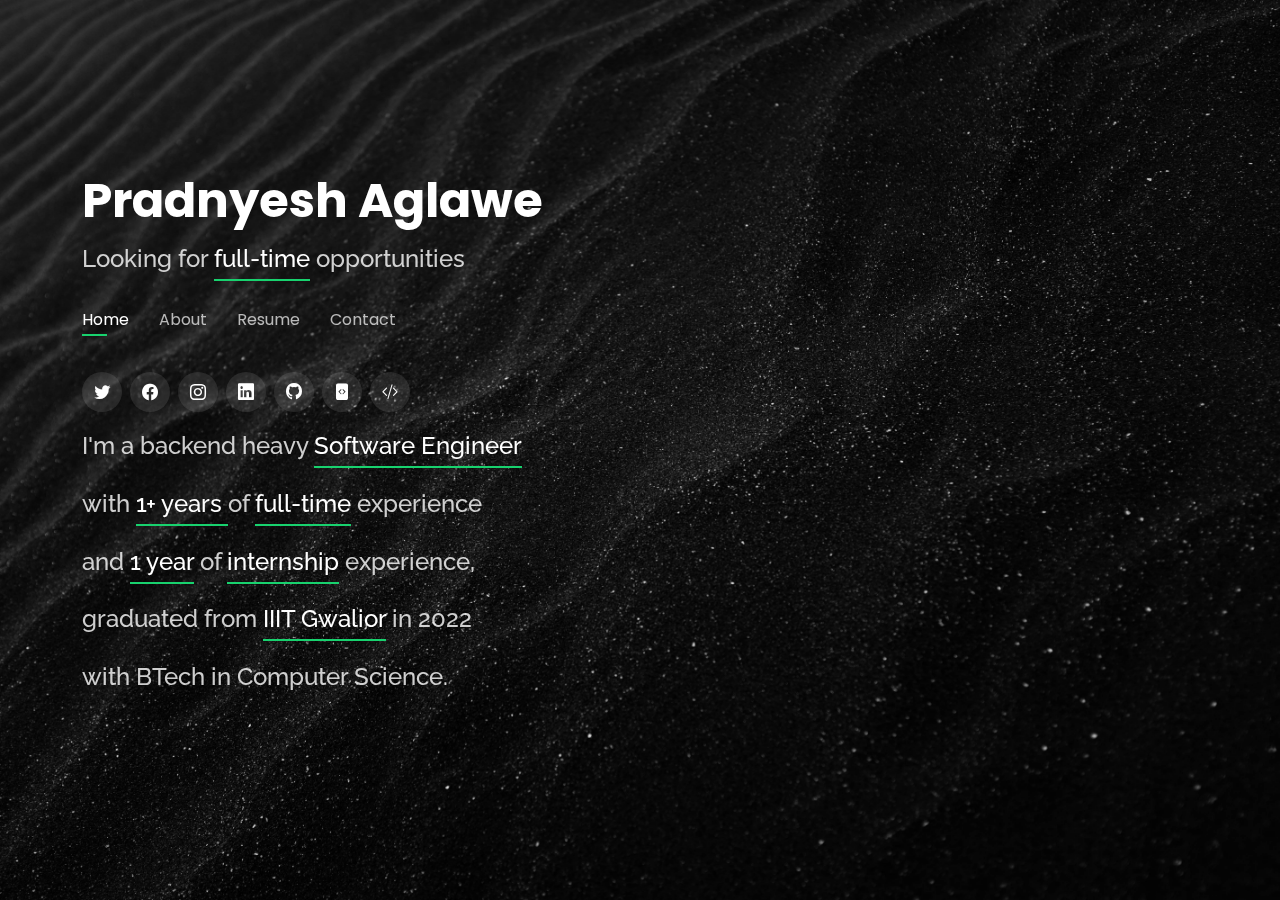
<file: index.html>
<!DOCTYPE html>
<html lang="en">

<head>
  <meta charset="utf-8">
  <meta content="width=device-width, initial-scale=1.0" name="viewport">

  <title>Pradnyesh Aglawe's Portfolio</title>
  <meta content="" name="description">
  <meta content="" name="keywords">

  <!-- Favicons -->
  <link href="assets/img/favicon.png" rel="icon">
  <link href="assets/img/apple-touch-icon.png" rel="apple-touch-icon">

  <!-- Google Fonts -->
  <link href="https://fonts.googleapis.com/css?family=Open+Sans:300,300i,400,400i,600,600i,700,700i|Raleway:300,300i,400,400i,500,500i,600,600i,700,700i|Poppins:300,300i,400,400i,500,500i,600,600i,700,700i" rel="stylesheet">

  <!-- Vendor CSS Files -->
  <link href="assets/vendor/bootstrap/css/bootstrap.min.css" rel="stylesheet">
  <link href="assets/vendor/bootstrap-icons/bootstrap-icons.css" rel="stylesheet">
  <link href="assets/vendor/boxicons/css/boxicons.min.css" rel="stylesheet">
  <link href="assets/vendor/glightbox/css/glightbox.min.css" rel="stylesheet">
  <link href="assets/vendor/remixicon/remixicon.css" rel="stylesheet">
  <link href="assets/vendor/swiper/swiper-bundle.min.css" rel="stylesheet">

  <!-- Template Main CSS File -->
  <link href="assets/css/style.css" rel="stylesheet">

  <!-- =======================================================
  * Template Name: Personal - v4.1.0
  * Template URL: https://bootstrapmade.com/personal-free-resume-bootstrap-template/
  * Author: BootstrapMade.com
  * License: https://bootstrapmade.com/license/
  ======================================================== -->
</head>

<body>

  <!-- ======= Header ======= -->
  <header id="header">
    <div class="container">

      <h1><a href="index.html">Pradnyesh Aglawe</a></h1>
      <h2>Looking for <span>full-time</span> opportunities</h2>

      <nav id="navbar" class="navbar">
        <ul>
          <li><a class="nav-link active" href="#header">Home</a></li>
          <li><a class="nav-link" href="#about">About</a></li>
          <li><a class="nav-link" href="#resume">Resume</a></li>
          <!-- <li><a class="nav-link" href="#services">Services</a></li> -->
          <!-- <li><a class="nav-link" href="#portfolio">Portfolio</a></li> -->
          <li><a class="nav-link" href="#contact">Contact</a></li>
          <li></li>
        </ul>
        <i class="bi bi-list mobile-nav-toggle"></i>
      </nav><!-- .navbar -->

      <div class="social-links">
        <a href="https://twitter.com/pradnyesh45" target="_blank" class="twitter"><i class="bi bi-twitter"></i></a>
        <a href="https://www.facebook.com/pradnyesh.aglawe.9" target="_blank" class="facebook"><i class="bi bi-facebook"></i></a>
        <a href="https://www.instagram.com/pradnyesh45/" target="_blank" class="instagram"><i class="bi bi-instagram"></i></a>
        <a href="https://www.linkedin.com/in/pradnyesh45/" target="_blank" class="linkedin"><i class="bi bi-linkedin"></i></a>
        <a href="https://github.com/pradnyesh45" target="_blank" class="github"><i class="bi bi-github"></i></a>
        <a href="https://www.interviewbit.com/profile/pradnyesh45/" target="_blank" class="interviewbit"><i class="bi bi-file-code-fill"></i></a>
        <a href="https://workat.tech/profile/pradnyesh45" target="_blank" class="workattech"><i class="bi bi-code-slash"></i></a>
      </div>

      <!-- Uncomment below if you prefer to use an image logo -->
      <!-- <a href="index.html" class="mr-auto"><img src="assets/img/logo.png" alt="" class="img-fluid"></a> -->
      <h2>I'm a backend heavy <span>Software Engineer</span> 
        <br>
        <br>
        with <span>1+ years </span> of <span>full-time</span> experience
          <br>
          <br>
          and <span>1 year</span> of <span>internship</span> experience, 
          <br>
          <br>
          graduated from <span>IIIT Gwalior</span> in 2022 
          <br>
          <br>
          with BTech in Computer Science. </h2>
      <br>

    </div>
  </header><!-- End Header -->

  <!-- ======= About Section ======= -->
  <section id="about" class="about">

    <!-- ======= About Me ======= -->
    <div class="about-me container">

      <div class="section-title">
        <h2>About</h2>
        <p>Learn more about me</p>
      </div>

      <div class="row">
        <div class="col-lg-4" data-aos="fade-right">
          <img src="assets/img/Pradnyesh_Profile.jpg" class="img-fluid" alt="" style="filter: grayscale(100%);">
        </div>
        <div class="col-lg-8 pt-4 pt-lg-0 content" data-aos="fade-left">
          <h3>Backend Heavy Software Engineer</h3>
          <p class="fst-italic">
            Full-time experience: 15 months, Internship experience: 1 year
          </p>
          <div class="row">
            <div class="col-lg-6">
              <ul>
                <li><i class="bi bi-chevron-right"></i> <strong>Birthday:</strong> <span>25 May 1999</span></li>
                <li><i class="bi bi-chevron-right"></i> <strong>Email:</strong> <span>pradnyeshaglawe12@gmail.com</span></li>
                <li><i class="bi bi-chevron-right"></i> <strong>Phone:</strong> <span>+91 8446779815</span></li>
                <li><i class="bi bi-chevron-right"></i> <strong>Current City:</strong> <span>Hyderabad, Telangana, India</span></li>
              </ul>
            </div>
            <div class="col-lg-6">
              <ul>
                <li><i class="bi bi-chevron-right"></i> <strong>Age:</strong> <span>24</span></li>
                <li><i class="bi bi-chevron-right"></i> <strong>Degree:</strong> <span>BTech in Computer Science</span></li>
                <li><i class="bi bi-chevron-right"></i> <strong>Looking for:</strong> <span>Full Time opportunities</span></li>
                <li><i class="bi bi-chevron-right"></i> <strong>Native City:</strong> <span>Nagpur, Maharashtra, India</span></li>
              </ul>
            </div>
          </div>
          <p>
            If you are looking to hire a backend heavy software engineer, then you have landed at the perfect place. 
          </p>
        </div>
      </div>

    </div><!-- End About Me -->

    <!-- ======= Counts ======= -->
    <!-- <div class="counts container">

      <div class="row">

        <div class="col-lg-3 col-md-6">
          <div class="count-box">
            <i class="bi bi-emoji-smile"></i>
            <span data-purecounter-start="0" data-purecounter-end="232" data-purecounter-duration="1" class="purecounter"></span>
            <p>Happy Clients</p>
          </div>
        </div>

        <div class="col-lg-3 col-md-6 mt-5 mt-md-0">
          <div class="count-box">
            <i class="bi bi-journal-richtext"></i>
            <span data-purecounter-start="0" data-purecounter-end="521" data-purecounter-duration="1" class="purecounter"></span>
            <p>Projects</p>
          </div>
        </div>

        <div class="col-lg-3 col-md-6 mt-5 mt-lg-0">
          <div class="count-box">
            <i class="bi bi-headset"></i>
            <span data-purecounter-start="0" data-purecounter-end="1463" data-purecounter-duration="1" class="purecounter"></span>
            <p>Hours Of Support</p>
          </div>
        </div>

        <div class="col-lg-3 col-md-6 mt-5 mt-lg-0">
          <div class="count-box">
            <i class="bi bi-award"></i>
            <span data-purecounter-start="0" data-purecounter-end="24" data-purecounter-duration="1" class="purecounter"></span>
            <p>Awards</p>
          </div>
        </div>

      </div>

    </div>End Counts -->

    <!-- ======= Skills  ======= -->
    <!-- <div class="skills container">

      <div class="section-title">
        <h2>Skills</h2>
      </div>

      <div class="row skills-content">

        <div class="col-lg-6">

          <div class="progress">
            <span class="skill">HTML <i class="val">100%</i></span>
            <div class="progress-bar-wrap">
              <div class="progress-bar" role="progressbar" aria-valuenow="100" aria-valuemin="0" aria-valuemax="100"></div>
            </div>
          </div>

          <div class="progress">
            <span class="skill">CSS <i class="val">90%</i></span>
            <div class="progress-bar-wrap">
              <div class="progress-bar" role="progressbar" aria-valuenow="90" aria-valuemin="0" aria-valuemax="100"></div>
            </div>
          </div>

          <div class="progress">
            <span class="skill">JavaScript <i class="val">75%</i></span>
            <div class="progress-bar-wrap">
              <div class="progress-bar" role="progressbar" aria-valuenow="75" aria-valuemin="0" aria-valuemax="100"></div>
            </div>
          </div>

        </div>

        <div class="col-lg-6">

          <div class="progress">
            <span class="skill">PHP <i class="val">80%</i></span>
            <div class="progress-bar-wrap">
              <div class="progress-bar" role="progressbar" aria-valuenow="80" aria-valuemin="0" aria-valuemax="100"></div>
            </div>
          </div>

          <div class="progress">
            <span class="skill">WordPress/CMS <i class="val">90%</i></span>
            <div class="progress-bar-wrap">
              <div class="progress-bar" role="progressbar" aria-valuenow="90" aria-valuemin="0" aria-valuemax="100"></div>
            </div>
          </div>

          <div class="progress">
            <span class="skill">Photoshop <i class="val">55%</i></span>
            <div class="progress-bar-wrap">
              <div class="progress-bar" role="progressbar" aria-valuenow="55" aria-valuemin="0" aria-valuemax="100"></div>
            </div>
          </div>

        </div>

      </div> -->

    <!-- </div>End Skills -->

    <!-- ======= Interests ======= -->
    <div class="interests container">

      <div class="section-title">
        <h2>Skills</h2>
      </div>

      <div class="row">
        <div class="col-lg-3 col-md-4">
          <div class="icon-box">
            <i class="ri-code-box-line" style="color: #ffbb2c;"></i>
            <h3>Scala, Java, Javascript, Python, C++</h3>
          </div>
        </div>
        <div class="col-lg-3 col-md-4 mt-4 mt-md-0">
          <div class="icon-box">
            <i class="ri-code-box-fill" style="color: #5578ff;"></i>
            <h3>Play Framework, NodeJS, ReactJS</h3>
          </div>
        </div>
        <div class="col-lg-3 col-md-4 mt-4 mt-md-0">
          <div class="icon-box">
            <i class="ri-database-2-line" style="color: #e80368;"></i>
            <h3>SQL - MySQL, PosgresSQL</h3>
          </div>
        </div>
        <div class="col-lg-3 col-md-4 mt-4 mt-lg-0">
          <div class="icon-box">
            <i class="ri-database-2-fill" style="color: #e361ff;"></i>
            <h3>NoSQL - MongoDB, Cassandra</h3>
          </div>
        </div>
        <div class="col-lg-3 col-md-4 mt-4">
          <div class="icon-box">
            <i class="ri-terminal-box-line" style="color: #47aeff;"></i>
            <h3>Redis, Elastic Search, Apache Solr, GraqphQL, Kafka</h3>
          </div>
        </div>
        <div class="col-lg-3 col-md-4 mt-4">
          <div class="icon-box">
            <i class="ri-test-tube-line" style="color: #ffa76e;"></i>
            <h3>Mockito, Unit Testing, Integration Testing</h3>
          </div>
        </div>
        <div class="col-lg-3 col-md-4 mt-4">
          <div class="icon-box">
            <i class="ri-github-fill" style="color: #11dbcf;"></i>
            <h3>Version Control - Git, Github</h3>
          </div>
        </div>
        <div class="col-lg-3 col-md-4 mt-4">
          <div class="icon-box">
            <i class="ri-computer-line" style="color: #4233ff;"></i>
            <h3>Unix, Linux</h3>
          </div>
        </div>
        <div class="col-lg-3 col-md-4 mt-4">
          <div class="icon-box">
            <i class="ri-codepen-line" style="color: #b2904f;"></i>
            <h3>Docker, Kubernetes</h3>
          </div>
        </div>
        <div class="col-lg-3 col-md-4 mt-4">
          <div class="icon-box">
            <i class="ri-map-pin-time-line" style="color: #b20969;"></i>
            <h3>Rio, Spinnaker, Jenkins, Splunk</h3>
          </div>
        </div>
        <div class="col-lg-3 col-md-4 mt-4">
          <div class="icon-box">
            <i class="ri-shield-check-line" style="color: #ff5828;"></i>
            <h3>Postman, neutron workflow</h3>
          </div>
        </div>
        <div class="col-lg-3 col-md-4 mt-4">
          <div class="icon-box">
            <i class="ri-tools-line" style="color: #29cc61;"></i>
            <h3>IDEs - IntelliJ IDEA, VS Code</h3>
          </div>
        </div>
        <div class="col-lg-3 col-md-4 mt-4">
          <div class="icon-box">
            <i class="ri-emotion-happy-fill" style="color: #a08ad7;"></i>
            <h3>English, Hindi, Marathi</h3>
          </div>
        </div>
      </div>

    </div><!-- End Interests -->

    <!-- ======= Testimonials ======= -->
    <!-- <div class="testimonials container">

      <div class="section-title">
        <h2>Testimonials</h2>
      </div>

      <div class="testimonials-slider swiper-container" data-aos="fade-up" data-aos-delay="100">
        <div class="swiper-wrapper">

          <div class="swiper-slide">
            <div class="testimonial-item">
              <p>
                <i class="bx bxs-quote-alt-left quote-icon-left"></i>
                Proin iaculis purus consequat sem cure digni ssim donec porttitora entum suscipit rhoncus. Accusantium quam, ultricies eget id, aliquam eget nibh et. Maecen aliquam, risus at semper.
                <i class="bx bxs-quote-alt-right quote-icon-right"></i>
              </p>
              <img src="assets/img/testimonials/testimonials-1.jpg" class="testimonial-img" alt="">
              <h3>Saul Goodman</h3>
              <h4>Ceo &amp; Founder</h4>
            </div>
          </div>End testimonial item

          <div class="swiper-slide">
            <div class="testimonial-item">
              <p>
                <i class="bx bxs-quote-alt-left quote-icon-left"></i>
                Export tempor illum tamen malis malis eram quae irure esse labore quem cillum quid cillum eram malis quorum velit fore eram velit sunt aliqua noster fugiat irure amet legam anim culpa.
                <i class="bx bxs-quote-alt-right quote-icon-right"></i>
              </p>
              <img src="assets/img/testimonials/testimonials-2.jpg" class="testimonial-img" alt="">
              <h3>Sara Wilsson</h3>
              <h4>Designer</h4>
            </div>
          </div>End testimonial item

          <div class="swiper-slide">
            <div class="testimonial-item">
              <p>
                <i class="bx bxs-quote-alt-left quote-icon-left"></i>
                Enim nisi quem export duis labore cillum quae magna enim sint quorum nulla quem veniam duis minim tempor labore quem eram duis noster aute amet eram fore quis sint minim.
                <i class="bx bxs-quote-alt-right quote-icon-right"></i>
              </p>
              <img src="assets/img/testimonials/testimonials-3.jpg" class="testimonial-img" alt="">
              <h3>Jena Karlis</h3>
              <h4>Store Owner</h4>
            </div>
          </div>End testimonial item

          <div class="swiper-slide">
            <div class="testimonial-item">
              <p>
                <i class="bx bxs-quote-alt-left quote-icon-left"></i>
                Fugiat enim eram quae cillum dolore dolor amet nulla culpa multos export minim fugiat minim velit minim dolor enim duis veniam ipsum anim magna sunt elit fore quem dolore labore illum veniam.
                <i class="bx bxs-quote-alt-right quote-icon-right"></i>
              </p>
              <img src="assets/img/testimonials/testimonials-4.jpg" class="testimonial-img" alt="">
              <h3>Matt Brandon</h3>
              <h4>Freelancer</h4>
            </div>
          </div>End testimonial item

          <div class="swiper-slide">
            <div class="testimonial-item">
              <p>
                <i class="bx bxs-quote-alt-left quote-icon-left"></i>
                Quis quorum aliqua sint quem legam fore sunt eram irure aliqua veniam tempor noster veniam enim culpa labore duis sunt culpa nulla illum cillum fugiat legam esse veniam culpa fore nisi cillum quid.
                <i class="bx bxs-quote-alt-right quote-icon-right"></i>
              </p>
              <img src="assets/img/testimonials/testimonials-5.jpg" class="testimonial-img" alt="">
              <h3>John Larson</h3>
              <h4>Entrepreneur</h4>
            </div>
          </div>End testimonial item

        </div>
        <div class="swiper-pagination"></div>
      </div>

      <div class="owl-carousel testimonials-carousel">

      </div>

    </div>End Testimonials  -->

  </section><!-- End About Section -->

  <!-- ======= Resume Section ======= -->
  <section id="resume" class="resume">
    <div class="container">

      <div class="section-title">
        <h2>Resume</h2>
        <p>Check My Resume</p>
      </div>

      <div class="row">
        <div class="col-lg-6">
          <h3 class="resume-title">Short</h3>
          <div class="resume-item pb-0">
            <!-- <h4>Alice Barkley</h4> -->
            <p><em>Pradnyesh is looking for full-time opportunities.</em></p>
            <p>
            <ul>
              <li>Hyderabad, Telangana, India</li>
              <li>(+91) 844-677-9815</li>
              <li>pradnyeshaglawe12@gmail.com</li>
            </ul>
            </p>
          </div>

          <h3 class="resume-title">Education</h3>
          <div class="resume-item">
            <h4>BTech in Computer Science </h4>
            <h5>July 2018 - May 2022</h5>
            <p><em>IIIT Gwalior, India</em></p>
            <!-- <p>Qui deserunt veniam. Et sed aliquam labore tempore sed quisquam iusto autem sit. Ea vero voluptatum qui ut dignissimos deleniti nerada porti sand markend</p> -->
          </div>

          <h3 class="resume-title">Links</h3>
          <div class="resume-item">
            <a href="https://www.linkedin.com/in/pradnyesh45/">LinkedIn</a>
          </div>
          <div class="resume-item">
            <a href="https://workat.tech/profile/pradnyesh45">WorkAtTech</a>
          </div>
          <div class="resume-item">
            <a href="https://github.com/pradnyesh45">Github</a>
          </div>

          
          <h3 class="resume-title">Course/Tutorial Projects</h3>
          <div class="resume-item">
            <h4>Codeial FrontEnd</h4>
            <h5>July 2020</h5>
            <p><em>ReactJS, ReduxJS</em></p>
            <p>
            <ul>
              <li>Implemented frontend of a sample social media website using APIs
                provided by Coding Ninjas</li>
              <li>Functionalities include Authentication, displaying posts, liking posts
                and comments, search bar, profile pages of users, friends list, chatbox</li>
              <!-- <li>Supervise the assessment of all graphic materials in order to ensure quality and accuracy of the design</li> -->
              <li><a href="https://github.com/pradnyesh45/Codeia-frontend">Github</a></li>
            </ul>
            </p>
          </div>
          <div class="resume-item">
            <h4>Codeial BackEnd</h4>
            <h5>April 2020</h5>
            <p><em>MongoDB, NodeJS</em></p>
            <p>
            <ul>
              <li>Implemented backend of a sample social media website and rendered ABV-IIITM Gwalior
                using EJS</li>
              <li>Functionalities include authentication and authorization using
                passport-jwt, uploading profile image using multer, personalized
                profile page, creating and deleting posts and comments, chatbox
                using socket.io</li>
              <!-- <li>Supervise the assessment of all graphic materials in order to ensure quality and accuracy of the design</li> -->
              <li><a href="https://github.com/pradnyesh45/codeial">Github</a></li>
            </ul>
            </p>
          </div>
          <div class="resume-item">
            <h4>Movie WebApp</h4>
            <h5>July 2020</h5>
            <p><em>ReactJS, ReduxJS</em></p>
            <p>
            <ul>
              <li>Created website by using IMDB data</li>
              <li>Users can search for movies and add them in movies list, users can
                also favourite movies which puts it into a favourites list.</li>
              <li><a href="https://movie-app-pradnyesh.herokuapp.com/">Website Link</a></li>
              <li><a href="https://github.com/pradnyesh45/Movie-App">Github</a></li>
            </ul>
            </p>
          </div>
          <div class="resume-item">
            <h4>Case Study on Indian Startups</h4>
            <h5>January 2021</h5>
            <p><em>Jypyter Notebook, Python</em></p>
            <p>
            <ul>
              <li>Analysed the data on Indian Startups to identify potential investors at different stages of Startup to seek fundings.</li>
              <!-- <li>Users can search for movies and add them in movies list, users can
                also favourite movies which puts it into a favourites list.</li> -->
              <!-- <li><a href="https://movie-app-pradnyesh.herokuapp.com/">Website Link</a></li> -->
              <li><a href="https://github.com/pradnyesh45/Case-Study-on-Indian-Startups">Github</a></li>
            </ul>
            </p>
          </div>
          <div class="resume-item">
            <h4>Zomato Restaurants</h4>
            <h5>January 2021</h5>
            <p><em>Jypyter Notebook, Python</em></p>
            <p>
            <ul>
              <li>Used Zomato APIs to extract data and performed analysis through that data.</li>
              <!-- <li>Users can search for movies and add them in movies list, users can
                also favourite movies which puts it into a favourites list.</li> -->
              <!-- <li><a href="https://movie-app-pradnyesh.herokuapp.com/">Website Link</a></li> -->
              <li><a href="https://github.com/pradnyesh45/Zomato-API">Github</a></li>
            </ul>
            </p>
          </div>
          <div class="resume-item">
            <h4>Food App using React Native</h4>
            <h5>February 2021</h5>
            <p><em>React Native, Expo</em></p>
            <p>
            <ul>
              <li>Created Mobile application using Yelp Apis.</li>
              <li>Includes a search bar which displays information based on search • Graph Theory
                keyword.</li>
              <!-- <li><a href="https://movie-app-pradnyesh.herokuapp.com/">Website Link</a></li> -->
              <li><a href="https://github.com/pradnyesh45/Food-App">Github</a></li>
            </ul>
            </p>
          </div>
        </div>
        <div class="col-lg-6">
          

          
          <!-- <div class="resume-item">
            <h4>Bachelor of Fine Arts &amp; Graphic Design</h4>
            <h5>2010 - 2014</h5>
            <p><em>Rochester Institute of Technology, Rochester, NY</em></p>
            <p>Quia nobis sequi est occaecati aut. Repudiandae et iusto quae reiciendis et quis Eius vel ratione eius unde vitae rerum voluptates asperiores voluptatem Earum molestiae consequatur neque etlon sader mart dila</p>
          </div> -->

          <h3 class="resume-title">Experience</h3>
          <div class="resume-item">
            <h4>Unify Technologies </h4>
            <h5>1st Mar 2023 - 4th Jan 2024</h5>
            <h6>Software Development Engineer | Full-time</h6>
            <p><em>Hyderabad, Telangana(Hybrid)</em></p>
            <p>
              <li>Worked for Apple Maps at Apple Development Centre, Hyderabad.</li>
              <li>Part of Team Plasma which handles workflows, platform engineering.</li>
              <li>Became a go-to person for world workstreams.</li>
              <li>Collaborated with cross-functional engineering teams, QA, Operations, frontend, support, etc.</li>
              <li>Proposed and implemented solutions for various use cases. For Eg, suggested and implemented a Redis cache-based solution to give near real-time information of MR count stats which improved the selection of top MR by more than 90\%, which enabled us to remove randomization logic and reduce ambiguity for end users.</li>
              <li>Core member for 3 microservices as a part of a 3-member engineering team called plasma-carbon-developers.</li>
              <li>Tech Used: Scala, Play Framework, Microservices, Backend Engineering, Rio, Spinnaker, Docker, Elastic Search, Splunk, neutron workflows, Mockito, unit testing, integration testing, swagger, Redis, Apache Solr, MongoDB, GraphQL</li>
            </p>
          </div>

          <div class="resume-item">
            <h4>ThoughtGenesis Technologies </h4>
            <h5>1st Aug 2022 - 3rd Jan 2023</h5>
            <h6>Software Engineer | Full-time</h6>
            <p><em>Hyderabad, Telangana(Hybrid)</em></p>
            <p>
              <li>Worked for Apple Maps at Apple Development Centre, Hyderabad.</li>
              <li>Worked for Checkwriting team which comes under Maps Validation.</li>
              <li>Tech Used: Scala</li>
            </p>
          </div>

          <div class="resume-item">
            <h4>Rakuten India </h4>
            <h5>17th Jan 2022 - 16th Jul 2022</h5>
            <h6>Technical Intern | Internship</h6>
            <p><em>Bangalore, Karnataka(WFH)</em></p>
            <p>
              <li>Worked as a full-stack engineer intern.</li>
              <li>Part of the EMP(Event Management Platform) team.</li>
              <li>Worked on tasks mentioned in NonCap Biz-Value Items.</li>
              <li>Worked on revamping the home page of EMP.</li>
              <li>Helped fellow intern to understand software development processes like git, software design patterns, jwt-tokens, etc.</li>
              <li>Tech Used: Spring Boot, AngularJS, Angular 9, CSS, Microservices</li>
            </p>
          </div>

          <div class="resume-item">
            <h4>Feature Ventures </h4>
            <h5>Dec 2021</h5>
            <h6>Backend Developer | Freelance</h6>
            <p><em>Remote</em></p>
            <p>
              <li>Worked as a Freelance Backend Developer on Contract.</li>
              <li>Created the backend APIs of a module named Shop and Campaign Module consisting of 4 campaigns: Collaborate, Buy One Get One Free, Discounts, etc.</li>
              <li>Collaborated with Product Manager, UX Designer, React Native Developer, API Tester</li>
              <li>Tech Used: NodeJS, MongoDB</li>
            </p>
          </div>

          <div class="resume-item">
            <h4>Stylabs Technologies </h4>
            <h5>25th May 2021 - 3rd Nov 2021</h5>
            <h6>Technical Intern | Internship</h6>
            <p><em>Mumbai, Maharashtra(WFH)</em></p>
            <p>
              <li>Worked as a full-stack developer intern.</li>
              <li> <a href="https://maanfarms.com/">Maanfarms</a>, Sur+ (Surplus), are some of the notable projects with significant contributions.</li>
              <li>Worked with senior developers and designers to implement Software using Typescript, NodeJS, MongoDB, NuxtJS, Strapi, etc.</li>
              <li>Wrote production-ready code with fluency in modern front-end and back-end frameworks.</li>
              <li>Developed, coded, modified and debugged application programs of varying degrees of complexity with full independence.</li>
              <li>Worked closely with software development and testing team members to design and develop robust solutions to meet client requirements for functionality, scalability and performance.</li>
              <li>Tech Used: NodeJS, NuxtJS, MongoDB, TypeScript, Strapi CMS</li>
            </p>
          </div>

          <!-- Employment Projects -->

          <h3 class="resume-title">Employment Projects</h3>
          <div class="resume-item">
            <h4>Sur+(Surplus)</h4>
            <h5>July 2021 --- Nov 2021</h5>
            <p><em>Tech Team | TypeScript, NodeJS, MongoDB, Flutter</em></p>
            <p>
              <li> Worked as a Backend Developer.</li>
              <li>Created a mechanism for detecting transactions from emails using email templating and regex.</li>
              <li>Categorised transactions and provided details on expenditure to users according to different time frames.</li>
              <li>Rearranged application flow in Flutter</li>
            </p>
          </div>

          <div class="resume-item">
            <h4><a href="https://maanfarms.com/">Maanfarms</a></h4>
            <h5>June 2021 --- Nov 2021</h5>
            <p><em>Tech Team  | Strapi, NuxtJS</em></p>
            <p>
              <li> Worked on Strapi Integration.</li>
              <li>Saved FrontEnd Developer's 20\% of the daily time by providing strapi admin panel to owners of website for updating content directly using admin panel.</li>
              <li>Created a mechanism through Strapi and Nuxt to create, modify and erase new as well as existing pages using already present similar components dynamically using Strapi Admin panel without making any changes in the Nuxt code. </li>
            </p>
          </div>

          
        </div>
      </div>

    </div>
  </section><!-- End Resume Section -->

  <!-- ======= Services Section ======= -->
  <!-- <section id="services" class="services">
    <div class="container">

      <div class="section-title">
        <h2>Services</h2>
        <p>My Services</p>
      </div>

      <div class="row">
        <div class="col-lg-4 col-md-6 d-flex align-items-stretch">
          <div class="icon-box">
            <div class="icon"><i class="bx bxl-dribbble"></i></div>
            <h4><a href="">Lorem Ipsum</a></h4>
            <p>Voluptatum deleniti atque corrupti quos dolores et quas molestias excepturi</p>
          </div>
        </div>

        <div class="col-lg-4 col-md-6 d-flex align-items-stretch mt-4 mt-md-0">
          <div class="icon-box">
            <div class="icon"><i class="bx bx-file"></i></div>
            <h4><a href="">Sed ut perspiciatis</a></h4>
            <p>Duis aute irure dolor in reprehenderit in voluptate velit esse cillum dolore</p>
          </div>
        </div>

        <div class="col-lg-4 col-md-6 d-flex align-items-stretch mt-4 mt-lg-0">
          <div class="icon-box">
            <div class="icon"><i class="bx bx-tachometer"></i></div>
            <h4><a href="">Magni Dolores</a></h4>
            <p>Excepteur sint occaecat cupidatat non proident, sunt in culpa qui officia</p>
          </div>
        </div>

        <div class="col-lg-4 col-md-6 d-flex align-items-stretch mt-4">
          <div class="icon-box">
            <div class="icon"><i class="bx bx-world"></i></div>
            <h4><a href="">Nemo Enim</a></h4>
            <p>At vero eos et accusamus et iusto odio dignissimos ducimus qui blanditiis</p>
          </div>
        </div>

        <div class="col-lg-4 col-md-6 d-flex align-items-stretch mt-4">
          <div class="icon-box">
            <div class="icon"><i class="bx bx-slideshow"></i></div>
            <h4><a href="">Dele cardo</a></h4>
            <p>Quis consequatur saepe eligendi voluptatem consequatur dolor consequuntur</p>
          </div>
        </div>

        <div class="col-lg-4 col-md-6 d-flex align-items-stretch mt-4">
          <div class="icon-box">
            <div class="icon"><i class="bx bx-arch"></i></div>
            <h4><a href="">Divera don</a></h4>
            <p>Modi nostrum vel laborum. Porro fugit error sit minus sapiente sit aspernatur</p>
          </div>
        </div>

      </div>

    </div>
  </section>End Services Section -->

  <!-- ======= Portfolio Section ======= -->
  <!-- <section id="portfolio" class="portfolio">
    <div class="container">

      <div class="section-title">
        <h2>Portfolio</h2>
        <p>My Works</p>
      </div>

      <div class="row">
        <div class="col-lg-12 d-flex justify-content-center">
          <ul id="portfolio-flters">
            <li data-filter="*" class="filter-active">All</li>
            <li data-filter=".filter-app">App</li>
            <li data-filter=".filter-card">Card</li>
            <li data-filter=".filter-web">Web</li>
          </ul>
        </div>
      </div>

      <div class="row portfolio-container">

        <div class="col-lg-4 col-md-6 portfolio-item filter-app">
          <div class="portfolio-wrap">
            <img src="assets/img/portfolio/portfolio-1.jpg" class="img-fluid" alt="">
            <div class="portfolio-info">
              <h4>App 1</h4>
              <p>App</p>
              <div class="portfolio-links">
                <a href="assets/img/portfolio/portfolio-1.jpg" data-gallery="portfolioGallery" class="portfolio-lightbox" title="App 1"><i class="bx bx-plus"></i></a>
                <a href="portfolio-details.html" data-gallery="portfolioDetailsGallery" data-glightbox="type: external" class="portfolio-details-lightbox" title="Portfolio Details"><i class="bx bx-link"></i></a>
              </div>
            </div>
          </div>
        </div>

        <div class="col-lg-4 col-md-6 portfolio-item filter-web">
          <div class="portfolio-wrap">
            <img src="assets/img/portfolio/portfolio-2.jpg" class="img-fluid" alt="">
            <div class="portfolio-info">
              <h4>Web 3</h4>
              <p>Web</p>
              <div class="portfolio-links">
                <a href="assets/img/portfolio/portfolio-2.jpg" data-gallery="portfolioGallery" class="portfolio-lightbox" title="Web 3"><i class="bx bx-plus"></i></a>
                <a href="portfolio-details.html" data-gallery="portfolioDetailsGallery" data-glightbox="type: external" class="portfolio-details-lightbox" title="Portfolio Details"><i class="bx bx-link"></i></a>
              </div>
            </div>
          </div>
        </div>

        <div class="col-lg-4 col-md-6 portfolio-item filter-app">
          <div class="portfolio-wrap">
            <img src="assets/img/portfolio/portfolio-3.jpg" class="img-fluid" alt="">
            <div class="portfolio-info">
              <h4>App 2</h4>
              <p>App</p>
              <div class="portfolio-links">
                <a href="assets/img/portfolio/portfolio-3.jpg" data-gallery="portfolioGallery" class="portfolio-lightbox" title="App 2"><i class="bx bx-plus"></i></a>
                <a href="portfolio-details.html" data-gallery="portfolioDetailsGallery" data-glightbox="type: external" class="portfolio-details-lightbox" title="Portfolio Details"><i class="bx bx-link"></i></a>
              </div>
            </div>
          </div>
        </div>

        <div class="col-lg-4 col-md-6 portfolio-item filter-card">
          <div class="portfolio-wrap">
            <img src="assets/img/portfolio/portfolio-4.jpg" class="img-fluid" alt="">
            <div class="portfolio-info">
              <h4>Card 2</h4>
              <p>Card</p>
              <div class="portfolio-links">
                <a href="assets/img/portfolio/portfolio-4.jpg" data-gallery="portfolioGallery" class="portfolio-lightbox" title="Card 2"><i class="bx bx-plus"></i></a>
                <a href="portfolio-details.html" data-gallery="portfolioDetailsGallery" data-glightbox="type: external" class="portfolio-details-lightbox" title="Portfolio Details"><i class="bx bx-link"></i></a>
              </div>
            </div>
          </div>
        </div>

        <div class="col-lg-4 col-md-6 portfolio-item filter-web">
          <div class="portfolio-wrap">
            <img src="assets/img/portfolio/portfolio-5.jpg" class="img-fluid" alt="">
            <div class="portfolio-info">
              <h4>Web 2</h4>
              <p>Web</p>
              <div class="portfolio-links">
                <a href="assets/img/portfolio/portfolio-5.jpg" data-gallery="portfolioGallery" class="portfolio-lightbox" title="Web 2"><i class="bx bx-plus"></i></a>
                <a href="portfolio-details.html" data-gallery="portfolioDetailsGallery" data-glightbox="type: external" class="portfolio-details-lightbox" title="Portfolio Details"><i class="bx bx-link"></i></a>
              </div>
            </div>
          </div>
        </div>

        <div class="col-lg-4 col-md-6 portfolio-item filter-app">
          <div class="portfolio-wrap">
            <img src="assets/img/portfolio/portfolio-6.jpg" class="img-fluid" alt="">
            <div class="portfolio-info">
              <h4>App 3</h4>
              <p>App</p>
              <div class="portfolio-links">
                <a href="assets/img/portfolio/portfolio-6.jpg" data-gallery="portfolioGallery" class="portfolio-lightbox" title="App 3"><i class="bx bx-plus"></i></a>
                <a href="portfolio-details.html" data-gallery="portfolioDetailsGallery" data-glightbox="type: external" class="portfolio-details-lightbox" title="Portfolio Details"><i class="bx bx-link"></i></a>
              </div>
            </div>
          </div>
        </div>

        <div class="col-lg-4 col-md-6 portfolio-item filter-card">
          <div class="portfolio-wrap">
            <img src="assets/img/portfolio/portfolio-7.jpg" class="img-fluid" alt="">
            <div class="portfolio-info">
              <h4>Card 1</h4>
              <p>Card</p>
              <div class="portfolio-links">
                <a href="assets/img/portfolio/portfolio-7.jpg" data-gallery="portfolioGallery" class="portfolio-lightbox" title="Card 1"><i class="bx bx-plus"></i></a>
                <a href="portfolio-details.html" data-gallery="portfolioDetailsGallery" data-glightbox="type: external" class="portfolio-details-lightbox" title="Portfolio Details"><i class="bx bx-link"></i></a>
              </div>
            </div>
          </div>
        </div>

        <div class="col-lg-4 col-md-6 portfolio-item filter-card">
          <div class="portfolio-wrap">
            <img src="assets/img/portfolio/portfolio-8.jpg" class="img-fluid" alt="">
            <div class="portfolio-info">
              <h4>Card 3</h4>
              <p>Card</p>
              <div class="portfolio-links">
                <a href="assets/img/portfolio/portfolio-8.jpg" data-gallery="portfolioGallery" class="portfolio-lightbox" title="Card 3"><i class="bx bx-plus"></i></a>
                <a href="portfolio-details.html" data-gallery="portfolioDetailsGallery" data-glightbox="type: external" class="portfolio-details-lightbox" title="Portfolio Details"><i class="bx bx-link"></i></a>
              </div>
            </div>
          </div>
        </div>

        <div class="col-lg-4 col-md-6 portfolio-item filter-web">
          <div class="portfolio-wrap">
            <img src="assets/img/portfolio/portfolio-9.jpg" class="img-fluid" alt="">
            <div class="portfolio-info">
              <h4>Web 3</h4>
              <p>Web</p>
              <div class="portfolio-links">
                <a href="assets/img/portfolio/portfolio-9.jpg" data-gallery="portfolioGallery" class="portfolio-lightbox" title="Web 3"><i class="bx bx-plus"></i></a>
                <a href="portfolio-details.html" data-gallery="portfolioDetailsGallery" data-glightbox="type: external" class="portfolio-details-lightbox" title="Portfolio Details"><i class="bx bx-link"></i></a>
              </div>
            </div>
          </div>
        </div>

      </div>

    </div>
  </section>End Portfolio Section -->

  <!-- ======= Contact Section ======= -->
  <section id="contact" class="contact">
    <div class="container">

      <div class="section-title">
        <h2>Contact</h2>
        <p>Contact Me</p>
      </div>

      <div class="row mt-2">

        <div class="col-md-6 d-flex align-items-stretch">
          <div class="info-box">
            <i class="bx bx-map"></i>
            <h3>My Address</h3>
            <p>Plot No. 166, Prabhunagar, near Jayanti Mansion 9, Nagpur - 440005</p>
          </div>
        </div>

        <div class="col-md-6 mt-4 mt-md-0 d-flex align-items-stretch">
          <div class="info-box">
            <i class="bx bx-share-alt"></i>
            <h3>Social Profiles</h3>
            <div class="social-links">
              <a href="https://twitter.com/pradnyesh45" target="_blank" class="twitter"><i class="bi bi-twitter"></i></a>
        <a href="https://www.facebook.com/pradnyesh.aglawe.9" target="_blank" class="facebook"><i class="bi bi-facebook"></i></a>
        <a href="https://www.instagram.com/pradnyesh45/" target="_blank" class="instagram"><i class="bi bi-instagram"></i></a>
        <a href="https://www.linkedin.com/in/pradnyesh45/" target="_blank" class="linkedin"><i class="bi bi-linkedin"></i></a>
        <a href="https://github.com/pradnyesh45" target="_blank" class="github"><i class="bi bi-github"></i></a>
        <a href="https://www.interviewbit.com/profile/pradnyesh45/" target="_blank" class="interviewbit"><i class="bi bi-file-code-fill"></i></a>
        <a href="https://workat.tech/profile/pradnyesh45" target="_blank" class="workattech"><i class="bi bi-code-slash"></i></a>
            </div>
          </div>
        </div>

        <div class="col-md-6 mt-4 d-flex align-items-stretch">
          <div class="info-box">
            <i class="bx bx-envelope"></i>
            <h3>Email Me</h3>
            <p>pradnyeshaglawe12@gmail.com</p>
          </div>
        </div>
        <div class="col-md-6 mt-4 d-flex align-items-stretch">
          <div class="info-box">
            <i class="bx bx-phone-call"></i>
            <h3>Call Me</h3>
            <p>+91 8446779815</p>
          </div>
        </div>
      </div>

      <!-- <form action="forms/contact.php" method="post" role="form" class="php-email-form mt-4">
        <div class="row">
          <div class="col-md-6 form-group">
            <input type="text" name="name" class="form-control" id="name" placeholder="Your Name" required>
          </div>
          <div class="col-md-6 form-group mt-3 mt-md-0">
            <input type="email" class="form-control" name="email" id="email" placeholder="Your Email" required>
          </div>
        </div>
        <div class="form-group mt-3">
          <input type="text" class="form-control" name="subject" id="subject" placeholder="Subject" required>
        </div>
        <div class="form-group mt-3">
          <textarea class="form-control" name="message" rows="5" placeholder="Message" required></textarea>
        </div>
        <div class="my-3">
          <div class="loading">Loading</div>
          <div class="error-message"></div>
          <div class="sent-message">Your message has been sent. Thank you!</div>
        </div>
        <div class="text-center"><button type="submit">Send Message</button></div>
      </form>

    </div>
  </section>End Contact Section -->

  <div class="credits">
    <!-- All the links in the footer should remain intact. -->
    <!-- You can delete the links only if you purchased the pro version. -->
    <!-- Licensing information: https://bootstrapmade.com/license/ -->
    <!-- Purchase the pro version with working PHP/AJAX contact form: https://bootstrapmade.com/personal-free-resume-bootstrap-template/ -->
    <!-- Designed by <a href="https://bootstrapmade.com/">BootstrapMade</a> -->
  </div>

  <!-- Vendor JS Files -->
  <script src="assets/vendor/bootstrap/js/bootstrap.bundle.min.js"></script>
  <script src="assets/vendor/glightbox/js/glightbox.min.js"></script>
  <script src="assets/vendor/isotope-layout/isotope.pkgd.min.js"></script>
  <script src="assets/vendor/php-email-form/validate.js"></script>
  <script src="assets/vendor/purecounter/purecounter.js"></script>
  <script src="assets/vendor/swiper/swiper-bundle.min.js"></script>
  <script src="assets/vendor/waypoints/noframework.waypoints.js"></script>

  <!-- Template Main JS File -->
  <script src="assets/js/main.js"></script>

</body>

</html>
</file>
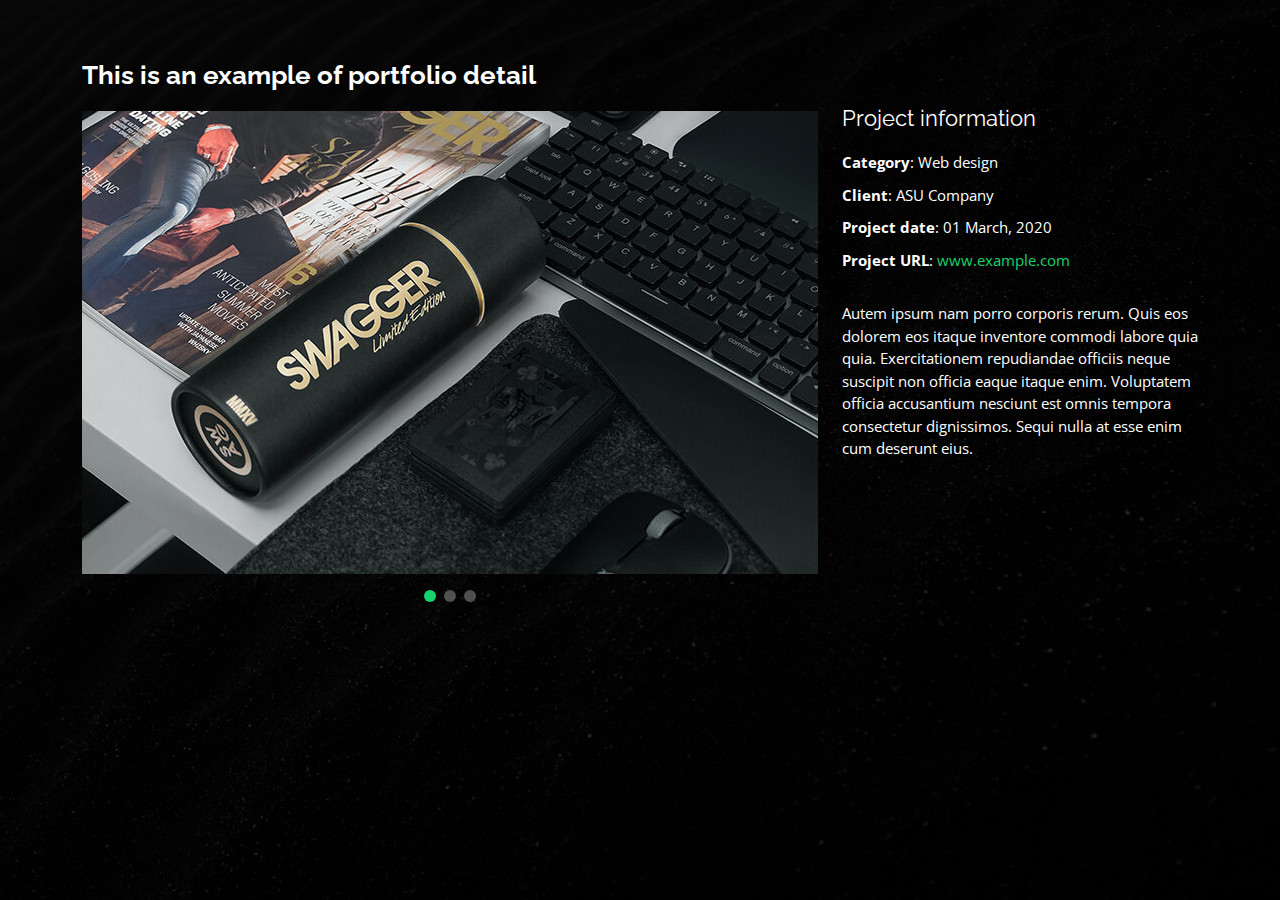
<file: portfolio-details.html>
<!DOCTYPE html>
<html lang="en">
  <head>
    <meta charset="utf-8" />
    <meta content="width=device-width, initial-scale=1.0" name="viewport" />

    <title>Portfolio Details - Personal Bootstrap Template</title>
    <meta content="" name="description" />
    <meta content="" name="keywords" />

    <!-- Favicons -->
    <link href="assets/img/favicon.png" rel="icon" />
    <link href="assets/img/apple-touch-icon.png" rel="apple-touch-icon" />

    <!-- Google Fonts -->
    <link
      href="https://fonts.googleapis.com/css?family=Open+Sans:300,300i,400,400i,600,600i,700,700i|Raleway:300,300i,400,400i,500,500i,600,600i,700,700i|Poppins:300,300i,400,400i,500,500i,600,600i,700,700i"
      rel="stylesheet"
    />
    <!-- Google Fonts -->
    <!-- <link
      href="https://fonts.googleapis.com/css2?family=Material+Icons"
      rel="stylesheet"
    /> -->
    <!-- Vendor CSS Files -->
    <link
      href="assets/vendor/bootstrap/css/bootstrap.min.css"
      rel="stylesheet"
    />
    <link
      href="assets/vendor/bootstrap-icons/bootstrap-icons.css"
      rel="stylesheet"
    />
    <link href="assets/vendor/boxicons/css/boxicons.min.css" rel="stylesheet" />
    <link
      href="assets/vendor/glightbox/css/glightbox.min.css"
      rel="stylesheet"
    />
    <link href="assets/vendor/remixicon/remixicon.css" rel="stylesheet" />
    <link href="assets/vendor/swiper/swiper-bundle.min.css" rel="stylesheet" />

    <!-- Template Main CSS File -->
    <link href="assets/css/style.css" rel="stylesheet" />

    <!-- =======================================================
  * Template Name: Personal - v4.1.0
  * Template URL: https://bootstrapmade.com/personal-free-resume-bootstrap-template/
  * Author: BootstrapMade.com
  * License: https://bootstrapmade.com/license/
  ======================================================== -->
  </head>

  <body>
    <main id="main">
      <!-- ======= Portfolio Details ======= -->
      <div id="portfolio-details" class="portfolio-details">
        <div class="container">
          <div class="row">
            <div class="col-lg-8">
              <h2 class="portfolio-title">
                This is an example of portfolio detail
              </h2>

              <div class="portfolio-details-slider swiper-container">
                <div class="swiper-wrapper align-items-center">
                  <div class="swiper-slide">
                    <img
                      src="assets/img/portfolio/portfolio-details-1.jpg"
                      alt=""
                    />
                  </div>

                  <div class="swiper-slide">
                    <img
                      src="assets/img/portfolio/portfolio-details-2.jpg"
                      alt=""
                    />
                  </div>

                  <div class="swiper-slide">
                    <img
                      src="assets/img/portfolio/portfolio-details-3.jpg"
                      alt=""
                    />
                  </div>
                </div>
                <div class="swiper-pagination"></div>
              </div>
            </div>

            <div class="col-lg-4 portfolio-info">
              <h3>Project information</h3>
              <ul>
                <li><strong>Category</strong>: Web design</li>
                <li><strong>Client</strong>: ASU Company</li>
                <li><strong>Project date</strong>: 01 March, 2020</li>
                <li>
                  <strong>Project URL</strong>: <a href="#">www.example.com</a>
                </li>
              </ul>

              <p>
                Autem ipsum nam porro corporis rerum. Quis eos dolorem eos
                itaque inventore commodi labore quia quia. Exercitationem
                repudiandae officiis neque suscipit non officia eaque itaque
                enim. Voluptatem officia accusantium nesciunt est omnis tempora
                consectetur dignissimos. Sequi nulla at esse enim cum deserunt
                eius.
              </p>
            </div>
          </div>
        </div>
      </div>
      <!-- End Portfolio Details -->
    </main>
    <!-- End #main -->

    <div class="credits">
      <!-- All the links in the footer should remain intact. -->
      <!-- You can delete the links only if you purchased the pro version. -->
      <!-- Licensing information: https://bootstrapmade.com/license/ -->
      <!-- Purchase the pro version with working PHP/AJAX contact form: https://bootstrapmade.com/personal-free-resume-bootstrap-template/ -->
      <!-- Designed by <a href="https://bootstrapmade.com/">BootstrapMade</a> -->
    </div>

    <!-- Vendor JS Files -->
    <script src="assets/vendor/bootstrap/js/bootstrap.bundle.min.js"></script>
    <script src="assets/vendor/glightbox/js/glightbox.min.js"></script>
    <script src="assets/vendor/isotope-layout/isotope.pkgd.min.js"></script>
    <script src="assets/vendor/php-email-form/validate.js"></script>
    <script src="assets/vendor/purecounter/purecounter.js"></script>
    <script src="assets/vendor/swiper/swiper-bundle.min.js"></script>
    <script src="assets/vendor/waypoints/noframework.waypoints.js"></script>

    <!-- Template Main JS File -->
    <script src="assets/js/main.js"></script>
  </body>
</html>
</file>
<file: assets/css/style.css>
/**
* Template Name: Personal - v4.1.0
* Template URL: https://bootstrapmade.com/personal-free-resume-bootstrap-template/
* Author: BootstrapMade.com
* License: https://bootstrapmade.com/license/
*/

/*--------------------------------------------------------------
# General
--------------------------------------------------------------*/
body {
  font-family: "Open Sans", sans-serif;
  background-color: #040404;
  color: #fff;
  position: relative;
  background: transparent;
}

body::before {
  content: "";
  position: fixed;
  background: #040404 url("../img/pexels-adrien-olichon-2387793.jpg") top right
    no-repeat;
  background-size: cover;
  left: 0;
  right: 0;
  top: 0;
  height: 100vh;
  z-index: -1;
}

@media (min-width: 1024px) {
  body::before {
    background-attachment: fixed;
  }
}

a {
  color: #18d26e;
  text-decoration: none;
}

a:hover {
  color: #35e888;
  text-decoration: none;
}

h1,
h2,
h3,
h4,
h5,
h6 {
  font-family: "Raleway", sans-serif;
}

/*--------------------------------------------------------------
# Header
--------------------------------------------------------------*/
#header {
  transition: ease-in-out 0.3s;
  position: relative;
  height: 100vh;
  display: flex;
  align-items: center;
  z-index: 997;
  overflow-y: auto;
}

#header * {
  transition: ease-in-out 0.3s;
}

#header h1 {
  font-size: 48px;
  margin: 0;
  padding: 0;
  line-height: 1;
  font-weight: 700;
  font-family: "Poppins", sans-serif;
}

#header h1 a,
#header h1 a:hover {
  color: #fff;
  line-height: 1;
  display: inline-block;
}

#header h2 {
  font-size: 24px;
  margin-top: 20px;
  color: rgba(255, 255, 255, 0.8);
}

#header h2 span {
  color: #fff;
  border-bottom: 2px solid #18d26e;
  padding-bottom: 6px;
}

#header img {
  padding: 0;
  margin: 0;
}

#header .social-links {
  margin-top: 40px;
  display: flex;
}

#header .social-links a {
  font-size: 16px;
  display: flex;
  justify-content: center;
  align-items: center;
  background: rgba(255, 255, 255, 0.1);
  color: #fff;
  line-height: 1;
  margin-right: 8px;
  border-radius: 50%;
  width: 40px;
  height: 40px;
}

#header .social-links a:hover {
  background: #18d26e;
}

@media (max-width: 992px) {
  #header h1 {
    font-size: 36px;
  }
  #header h2 {
    font-size: 20px;
    line-height: 30px;
  }
  #header .social-links {
    margin-top: 15px;
  }
  #header .container {
    display: flex;
    flex-direction: column;
    align-items: center;
  }
}

/* Header Top */
#header.header-top {
  height: 80px;
  position: fixed;
  left: 0;
  top: 0;
  right: 0;
  background: rgba(0, 0, 0, 0.9);
}

#header.header-top .social-links,
#header.header-top h2 {
  display: none;
}

#header.header-top h1 {
  margin-right: auto;
  font-size: 36px;
}

#header.header-top .container {
  display: flex;
  align-items: center;
}

#header.header-top .navbar {
  margin: 0;
}

@media (max-width: 768px) {
  #header.header-top {
    height: 60px;
  }
  #header.header-top h1 {
    font-size: 26px;
  }
}

/*--------------------------------------------------------------
# Navigation Menu
--------------------------------------------------------------*/
/**
* Desktop Navigation 
*/
.navbar {
  padding: 0;
  margin-top: 35px;
}

.navbar ul {
  margin: 0;
  padding: 0;
  display: flex;
  list-style: none;
  align-items: center;
}

.navbar li {
  position: relative;
}

.navbar li + li {
  margin-left: 30px;
}

.navbar a {
  display: flex;
  align-items: center;
  justify-content: space-between;
  padding: 0;
  font-family: "Poppins", sans-serif;
  font-size: 16px;
  font-weight: 400;
  color: rgba(255, 255, 255, 0.7);
  white-space: nowrap;
  transition: 0.3s;
}

.navbar a i {
  font-size: 12px;
  line-height: 0;
  margin-left: 5px;
}

.navbar a:before {
  content: "";
  position: absolute;
  width: 0;
  height: 2px;
  bottom: -4px;
  left: 0;
  background-color: #18d26e;
  visibility: hidden;
  width: 0px;
  transition: all 0.3s ease-in-out 0s;
}

.navbar a:hover:before,
.navbar li:hover > a:before,
.navbar .active:before {
  visibility: visible;
  width: 25px;
}

.navbar a:hover,
.navbar .active,
.navbar li:hover > a {
  color: #fff;
}

/**
* Mobile Navigation 
*/
.mobile-nav-toggle {
  color: #fff;
  font-size: 28px;
  cursor: pointer;
  display: none;
  line-height: 0;
  transition: 0.5s;
  position: fixed;
  right: 15px;
  top: 15px;
}

@media (max-width: 991px) {
  .mobile-nav-toggle {
    display: block;
  }
  .navbar ul {
    display: none;
  }
}

.navbar-mobile {
  position: fixed;
  overflow: hidden;
  top: 0;
  right: 0;
  left: 0;
  bottom: 0;
  background: rgba(0, 0, 0, 0.9);
  transition: 0.3s;
  z-index: 999;
  margin-top: 0;
}

.navbar-mobile .mobile-nav-toggle {
  position: absolute;
  top: 15px;
  right: 15px;
}

.navbar-mobile ul {
  display: block;
  position: absolute;
  top: 55px;
  right: 15px;
  bottom: 45px;
  left: 15px;
  padding: 10px 0;
  overflow-y: auto;
  transition: 0.3s;
  border: 2px solid rgba(255, 255, 255, 0.2);
}

.navbar-mobile li {
  padding: 12px 20px;
}

.navbar-mobile li + li {
  margin: 0;
}

.navbar-mobile a {
  font-size: 16px;
  position: relative;
}

/*--------------------------------------------------------------
# Sections General
--------------------------------------------------------------*/
section {
  overflow: hidden;
  position: absolute;
  width: 100%;
  top: 140px;
  bottom: 100%;
  opacity: 0;
  transition: ease-in-out 0.4s;
  z-index: 2;
}

section.section-show {
  top: 100px;
  bottom: auto;
  opacity: 1;
  padding-bottom: 45px;
}

section .container {
  background: rgba(0, 0, 0, 0.9);
  padding: 30px;
}

@media (max-width: 768px) {
  section {
    top: 120px;
  }
  section.section-show {
    top: 80px;
  }
}

.section-title h2 {
  font-size: 14px;
  font-weight: 500;
  padding: 0;
  line-height: 1px;
  margin: 0 0 20px 0;
  letter-spacing: 2px;
  text-transform: uppercase;
  color: #aaaaaa;
  font-family: "Poppins", sans-serif;
}

.section-title h2::after {
  content: "";
  width: 120px;
  height: 1px;
  display: inline-block;
  background: #4ceb95;
  margin: 4px 10px;
}

.section-title p {
  margin: 0;
  margin: -15px 0 15px 0;
  font-size: 36px;
  font-weight: 700;
  text-transform: uppercase;
  font-family: "Poppins", sans-serif;
  color: #fff;
}

/*--------------------------------------------------------------
# About
--------------------------------------------------------------*/
.about-me .content h3 {
  font-weight: 700;
  font-size: 26px;
  color: #18d26e;
}

.about-me .content ul {
  list-style: none;
  padding: 0;
}

.about-me .content ul li {
  margin-bottom: 20px;
  display: flex;
  align-items: center;
}

.about-me .content ul strong {
  margin-right: 10px;
}

.about-me .content ul i {
  font-size: 16px;
  margin-right: 5px;
  color: #18d26e;
  line-height: 0;
}

.about-me .content p:last-child {
  margin-bottom: 0;
}

/*--------------------------------------------------------------
# Counts
--------------------------------------------------------------*/
.counts {
  padding: 70px 0 60px;
}

.counts .count-box {
  padding: 30px 30px 25px 30px;
  width: 100%;
  position: relative;
  text-align: center;
  background: rgba(255, 255, 255, 0.08);
}

.counts .count-box i {
  position: absolute;
  top: -25px;
  left: 50%;
  transform: translateX(-50%);
  font-size: 24px;
  background: rgba(255, 255, 255, 0.1);
  padding: 12px;
  color: #18d26e;
  border-radius: 50px;
  line-height: 0;
}

.counts .count-box span {
  font-size: 36px;
  display: block;
  font-weight: 600;
  color: #fff;
}

.counts .count-box p {
  padding: 0;
  margin: 0;
  font-family: "Raleway", sans-serif;
  font-size: 14px;
}

/*--------------------------------------------------------------
# Skills
--------------------------------------------------------------*/
.skills .progress {
  height: 60px;
  display: block;
  background: none;
  border-radius: 0;
}

.skills .progress .skill {
  padding: 10px 0;
  margin: 0;
  text-transform: uppercase;
  display: block;
  font-weight: 600;
  font-family: "Poppins", sans-serif;
  color: #fff;
}

.skills .progress .skill .val {
  float: right;
  font-style: normal;
}

.skills .progress-bar-wrap {
  background: rgba(255, 255, 255, 0.2);
}

.skills .progress-bar {
  width: 1px;
  height: 10px;
  transition: 0.9s;
  background-color: #18d26e;
}

/*--------------------------------------------------------------
# Interests
--------------------------------------------------------------*/
.interests .icon-box {
  display: flex;
  align-items: center;
  padding: 20px;
  background: rgba(255, 255, 255, 0.08);
  transition: ease-in-out 0.3s;
}

.interests .icon-box i {
  font-size: 32px;
  padding-right: 10px;
  line-height: 1;
}

.interests .icon-box h3 {
  font-weight: 700;
  margin: 0;
  padding: 0;
  line-height: 1;
  font-size: 16px;
  color: #fff;
}

.interests .icon-box:hover {
  background: rgba(255, 255, 255, 0.12);
}

/*--------------------------------------------------------------
# Testimonials
--------------------------------------------------------------*/
.testimonials .testimonial-item {
  box-sizing: content-box;
  min-height: 320px;
}

.testimonials .testimonial-item .testimonial-img {
  width: 90px;
  border-radius: 50%;
  margin: -40px 0 0 40px;
  position: relative;
  z-index: 2;
  border: 6px solid rgba(255, 255, 255, 0.12);
}

.testimonials .testimonial-item h3 {
  font-size: 18px;
  font-weight: bold;
  margin: 10px 0 5px 45px;
  color: #fff;
}

.testimonials .testimonial-item h4 {
  font-size: 14px;
  color: #999;
  margin: 0 0 0 45px;
}

.testimonials .testimonial-item .quote-icon-left,
.testimonials .testimonial-item .quote-icon-right {
  color: rgba(255, 255, 255, 0.25);
  font-size: 26px;
}

.testimonials .testimonial-item .quote-icon-left {
  display: inline-block;
  left: -5px;
  position: relative;
}

.testimonials .testimonial-item .quote-icon-right {
  display: inline-block;
  right: -5px;
  position: relative;
  top: 10px;
}

.testimonials .testimonial-item p {
  font-style: italic;
  margin: 0 15px 0 15px;
  padding: 20px 20px 60px 20px;
  background: rgba(255, 255, 255, 0.1);
  position: relative;
  border-radius: 6px;
  position: relative;
  z-index: 1;
}

.testimonials .swiper-pagination {
  margin-top: 20px;
  position: relative;
}

.testimonials .swiper-pagination .swiper-pagination-bullet {
  width: 12px;
  height: 12px;
  opacity: 1;
  background-color: rgba(255, 255, 255, 0.3);
}

.testimonials .swiper-pagination .swiper-pagination-bullet-active {
  background-color: #18d26e;
}

/*--------------------------------------------------------------
# Resume
--------------------------------------------------------------*/
.resume .resume-title {
  font-size: 26px;
  font-weight: 700;
  margin-top: 20px;
  margin-bottom: 20px;
  color: #fff;
}

.resume .resume-item {
  padding: 0 0 20px 20px;
  margin-top: -2px;
  border-left: 2px solid rgba(255, 255, 255, 0.2);
  position: relative;
}

.resume .resume-item h4 {
  line-height: 18px;
  font-size: 18px;
  font-weight: 600;
  text-transform: uppercase;
  font-family: "Poppins", sans-serif;
  color: #18d26e;
  margin-bottom: 10px;
}

.resume .resume-item h5 {
  font-size: 16px;
  background: rgba(255, 255, 255, 0.15);
  padding: 5px 15px;
  display: inline-block;
  font-weight: 600;
  margin-bottom: 10px;
}

.resume .resume-item ul {
  padding-left: 20px;
}

.resume .resume-item ul li {
  padding-bottom: 10px;
}

.resume .resume-item:last-child {
  padding-bottom: 0;
}

.resume .resume-item::before {
  content: "";
  position: absolute;
  width: 16px;
  height: 16px;
  border-radius: 50px;
  left: -9px;
  top: 0;
  background: #18d26e;
  border: 2px solid #18d26e;
}

/*--------------------------------------------------------------
# Services
--------------------------------------------------------------*/
.services .icon-box {
  text-align: center;
  background: rgba(204, 204, 204, 0.1);
  padding: 80px 20px;
  transition: all ease-in-out 0.3s;
}

.services .icon-box .icon {
  margin: 0 auto;
  width: 64px;
  height: 64px;
  background: #18d26e;
  border-radius: 5px;
  transition: all 0.3s ease-out 0s;
  display: flex;
  align-items: center;
  justify-content: center;
  margin-bottom: 20px;
  transform-style: preserve-3d;
}

.services .icon-box .icon i {
  color: #fff;
  font-size: 28px;
}

.services .icon-box .icon::before {
  position: absolute;
  content: "";
  left: -8px;
  top: -8px;
  height: 100%;
  width: 100%;
  background: rgba(255, 255, 255, 0.15);
  border-radius: 5px;
  transition: all 0.3s ease-out 0s;
  transform: translateZ(-1px);
}

.services .icon-box h4 {
  font-weight: 700;
  margin-bottom: 15px;
  font-size: 24px;
}

.services .icon-box h4 a {
  color: #fff;
}

.services .icon-box p {
  line-height: 24px;
  font-size: 14px;
  margin-bottom: 0;
}

.services .icon-box:hover {
  background: #18d26e;
  border-color: #18d26e;
}

.services .icon-box:hover .icon {
  background: #fff;
}

.services .icon-box:hover .icon i {
  color: #18d26e;
}

.services .icon-box:hover .icon::before {
  background: #35e888;
}

.services .icon-box:hover h4 a,
.services .icon-box:hover p {
  color: #fff;
}

/*--------------------------------------------------------------
# Portfolio
--------------------------------------------------------------*/
.portfolio .portfolio-item {
  margin-bottom: 30px;
}

.portfolio #portfolio-flters {
  padding: 0;
  margin: 0 auto 15px auto;
  list-style: none;
  text-align: center;
  border-radius: 50px;
  padding: 2px 15px;
}

.portfolio #portfolio-flters li {
  cursor: pointer;
  display: inline-block;
  padding: 8px 16px 10px 16px;
  font-size: 14px;
  font-weight: 600;
  line-height: 1;
  text-transform: uppercase;
  color: #fff;
  background: rgba(255, 255, 255, 0.1);
  margin: 0 3px 10px 3px;
  transition: all 0.3s ease-in-out;
  border-radius: 4px;
}

.portfolio #portfolio-flters li:hover,
.portfolio #portfolio-flters li.filter-active {
  background: #18d26e;
}

.portfolio #portfolio-flters li:last-child {
  margin-right: 0;
}

.portfolio .portfolio-wrap {
  transition: 0.3s;
  position: relative;
  overflow: hidden;
  z-index: 1;
  background: rgba(0, 0, 0, 0.6);
}

.portfolio .portfolio-wrap::before {
  content: "";
  background: rgba(0, 0, 0, 0.6);
  position: absolute;
  left: 30px;
  right: 30px;
  top: 30px;
  bottom: 30px;
  transition: all ease-in-out 0.3s;
  z-index: 2;
  opacity: 0;
}

.portfolio .portfolio-wrap .portfolio-info {
  opacity: 0;
  position: absolute;
  top: 0;
  left: 0;
  right: 0;
  bottom: 0;
  text-align: center;
  z-index: 3;
  transition: all ease-in-out 0.3s;
  display: flex;
  flex-direction: column;
  justify-content: center;
  align-items: center;
}

.portfolio .portfolio-wrap .portfolio-info::before {
  display: block;
  content: "";
  width: 48px;
  height: 48px;
  position: absolute;
  top: 35px;
  left: 35px;
  border-top: 3px solid #fff;
  border-left: 3px solid #fff;
  transition: all 0.5s ease 0s;
  z-index: 9994;
}

.portfolio .portfolio-wrap .portfolio-info::after {
  display: block;
  content: "";
  width: 48px;
  height: 48px;
  position: absolute;
  bottom: 35px;
  right: 35px;
  border-bottom: 3px solid #fff;
  border-right: 3px solid #fff;
  transition: all 0.5s ease 0s;
  z-index: 9994;
}

.portfolio .portfolio-wrap .portfolio-info h4 {
  font-size: 20px;
  color: #fff;
  font-weight: 600;
}

.portfolio .portfolio-wrap .portfolio-info p {
  color: #ffffff;
  font-size: 14px;
  text-transform: uppercase;
  padding: 0;
  margin: 0;
}

.portfolio .portfolio-wrap .portfolio-links {
  text-align: center;
  z-index: 4;
}

.portfolio .portfolio-wrap .portfolio-links a {
  color: #fff;
  margin: 0 2px;
  font-size: 28px;
  display: inline-block;
  transition: 0.3s;
}

.portfolio .portfolio-wrap .portfolio-links a:hover {
  color: #63eda3;
}

.portfolio .portfolio-wrap:hover::before {
  top: 0;
  left: 0;
  right: 0;
  bottom: 0;
  opacity: 1;
}

.portfolio .portfolio-wrap:hover .portfolio-info {
  opacity: 1;
}

.portfolio .portfolio-wrap:hover .portfolio-info::before {
  top: 15px;
  left: 15px;
}

.portfolio .portfolio-wrap:hover .portfolio-info::after {
  bottom: 15px;
  right: 15px;
}

/*--------------------------------------------------------------
# Portfolio Details
--------------------------------------------------------------*/
.portfolio-details {
  padding-top: 40px;
  background: rgba(0, 0, 0, 0.8);
  position: fixed;
  left: 0;
  right: 0;
  top: 0;
  bottom: 0;
  overflow-y: auto;
}

.portfolio-details .container {
  padding-top: 20px;
  padding-bottom: 40px;
}

.portfolio-details .portfolio-title {
  font-size: 26px;
  font-weight: 700;
  margin-bottom: 20px;
}

.portfolio-details .portfolio-info {
  padding-top: 45px;
}

.portfolio-details .portfolio-info h3 {
  font-size: 22px;
  font-weight: 400;
  margin-bottom: 20px;
}

.portfolio-details .portfolio-info ul {
  list-style: none;
  padding: 0;
  font-size: 15px;
}

.portfolio-details .portfolio-info ul li + li {
  margin-top: 10px;
}

.portfolio-details .portfolio-info p {
  font-size: 15px;
  padding: 15px 0 0 0;
}

@media (max-width: 992px) {
  .portfolio-details .portfolio-info {
    padding-top: 20px;
  }
}

.portfolio-details .swiper-pagination {
  margin-top: 20px;
  position: relative;
}

.portfolio-details .swiper-pagination .swiper-pagination-bullet {
  width: 12px;
  height: 12px;
  opacity: 1;
  background-color: rgba(255, 255, 255, 0.3);
}

.portfolio-details .swiper-pagination .swiper-pagination-bullet-active {
  background-color: #18d26e;
}

/*--------------------------------------------------------------
# Contact
--------------------------------------------------------------*/
.contact .info-box {
  color: #444444;
  padding: 20px;
  width: 100%;
  background: rgba(255, 255, 255, 0.08);
}

.contact .info-box i.bx {
  font-size: 24px;
  color: #18d26e;
  border-radius: 50%;
  padding: 14px;
  float: left;
  background: rgba(255, 255, 255, 0.1);
}

.contact .info-box h3 {
  font-size: 20px;
  color: rgba(255, 255, 255, 0.5);
  font-weight: 700;
  margin: 10px 0 8px 68px;
}

.contact .info-box p {
  padding: 0;
  color: #fff;
  line-height: 24px;
  font-size: 14px;
  margin: 0 0 0 68px;
}

.contact .info-box .social-links {
  margin: 5px 0 0 68px;
  display: flex;
}

.contact .info-box .social-links a {
  font-size: 18px;
  display: inline-block;
  color: #fff;
  line-height: 1;
  margin-right: 12px;
  transition: 0.3s;
}

.contact .info-box .social-links a:hover {
  color: #18d26e;
}

.contact .php-email-form {
  padding: 30px;
  background: rgba(255, 255, 255, 0.08);
}

.contact .php-email-form .error-message {
  display: none;
  background: rgba(255, 255, 255, 0.08);
  background: #ed3c0d;
  text-align: left;
  padding: 15px;
  font-weight: 600;
}

.contact .php-email-form .error-message br + br {
  margin-top: 25px;
}

.contact .php-email-form .sent-message {
  display: none;
  background: rgba(255, 255, 255, 0.08);
  background: #18d26e;
  text-align: center;
  padding: 15px;
  font-weight: 600;
}

.contact .php-email-form .loading {
  display: none;
  background: rgba(255, 255, 255, 0.08);
  text-align: center;
  padding: 15px;
}

.contact .php-email-form .loading:before {
  content: "";
  display: inline-block;
  border-radius: 50%;
  width: 24px;
  height: 24px;
  margin: 0 10px -6px 0;
  border: 3px solid #18d26e;
  border-top-color: #eee;
  -webkit-animation: animate-loading 1s linear infinite;
  animation: animate-loading 1s linear infinite;
}

.contact .php-email-form input,
.contact .php-email-form textarea {
  border-radius: 0;
  box-shadow: none;
  font-size: 14px;
  background: rgba(255, 255, 255, 0.08);
  border: 0;
  transition: 0.3s;
  color: #fff;
}

.contact .php-email-form input:focus,
.contact .php-email-form textarea:focus {
  background-color: rgba(255, 255, 255, 0.11);
}

.contact .php-email-form input::-webkit-input-placeholder,
.contact .php-email-form textarea::-webkit-input-placeholder {
  color: rgba(255, 255, 255, 0.3);
  opacity: 1;
}

.contact .php-email-form input::-moz-placeholder,
.contact .php-email-form textarea::-moz-placeholder {
  color: rgba(255, 255, 255, 0.3);
  opacity: 1;
}

.contact .php-email-form input::placeholder,
.contact .php-email-form textarea::placeholder {
  color: rgba(255, 255, 255, 0.3);
  opacity: 1;
}

.contact .php-email-form input {
  padding: 10px 15px;
}

.contact .php-email-form textarea {
  padding: 12px 15px;
}

.contact .php-email-form button[type="submit"] {
  background: #18d26e;
  border: 0;
  padding: 10px 30px;
  color: #fff;
  transition: 0.4s;
  border-radius: 4px;
}

.contact .php-email-form button[type="submit"]:hover {
  background: #15bb62;
}

@-webkit-keyframes animate-loading {
  0% {
    transform: rotate(0deg);
  }
  100% {
    transform: rotate(360deg);
  }
}

@keyframes animate-loading {
  0% {
    transform: rotate(0deg);
  }
  100% {
    transform: rotate(360deg);
  }
}

/*--------------------------------------------------------------
# Credits
--------------------------------------------------------------*/
.credits {
  position: fixed;
  right: 0;
  left: 0;
  bottom: 0;
  padding: 15px;
  text-align: right;
  font-size: 13px;
  color: #fff;
  z-index: 999999;
}

@media (max-width: 992px) {
  .credits {
    text-align: center;
    padding: 10px;
    background: rgba(0, 0, 0, 0.8);
  }
}

.credits a {
  color: #18d26e;
  transition: 0.3s;
}

.credits a:hover {
  color: #fff;
}
</file>
